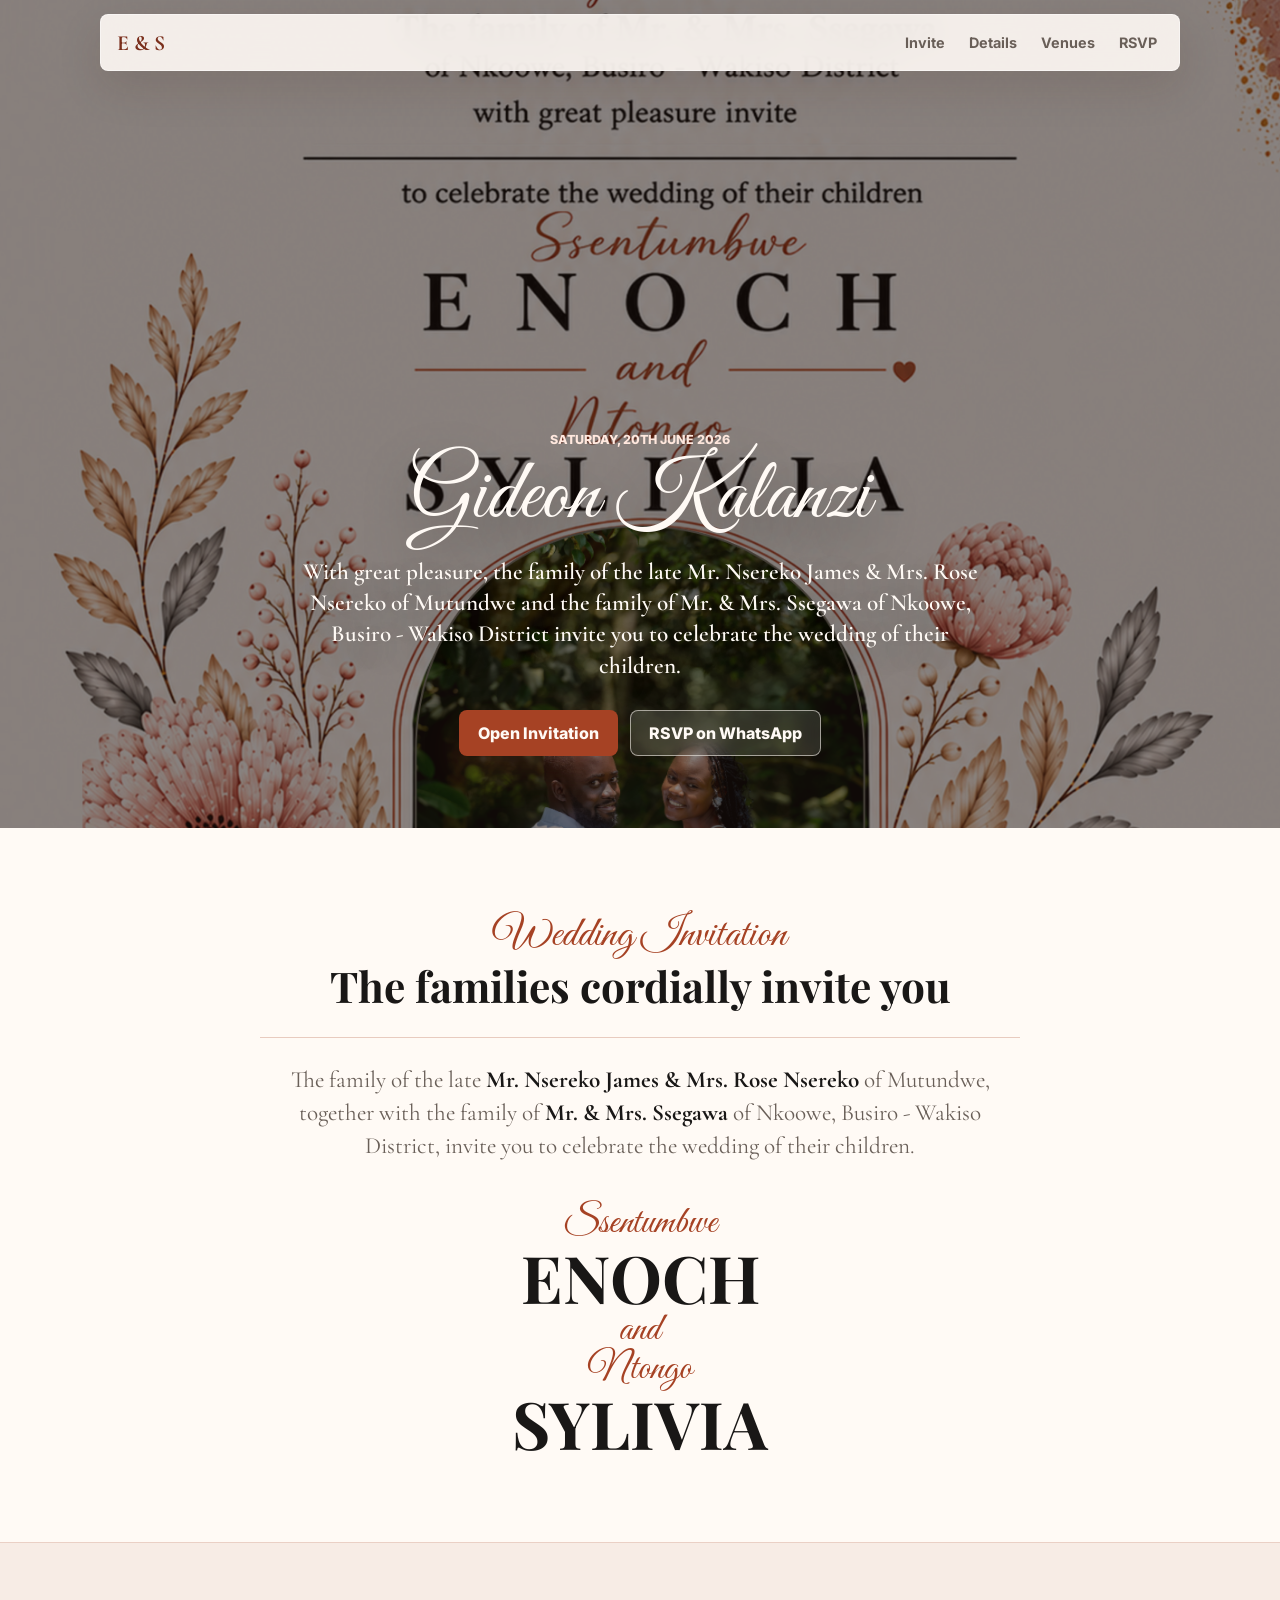
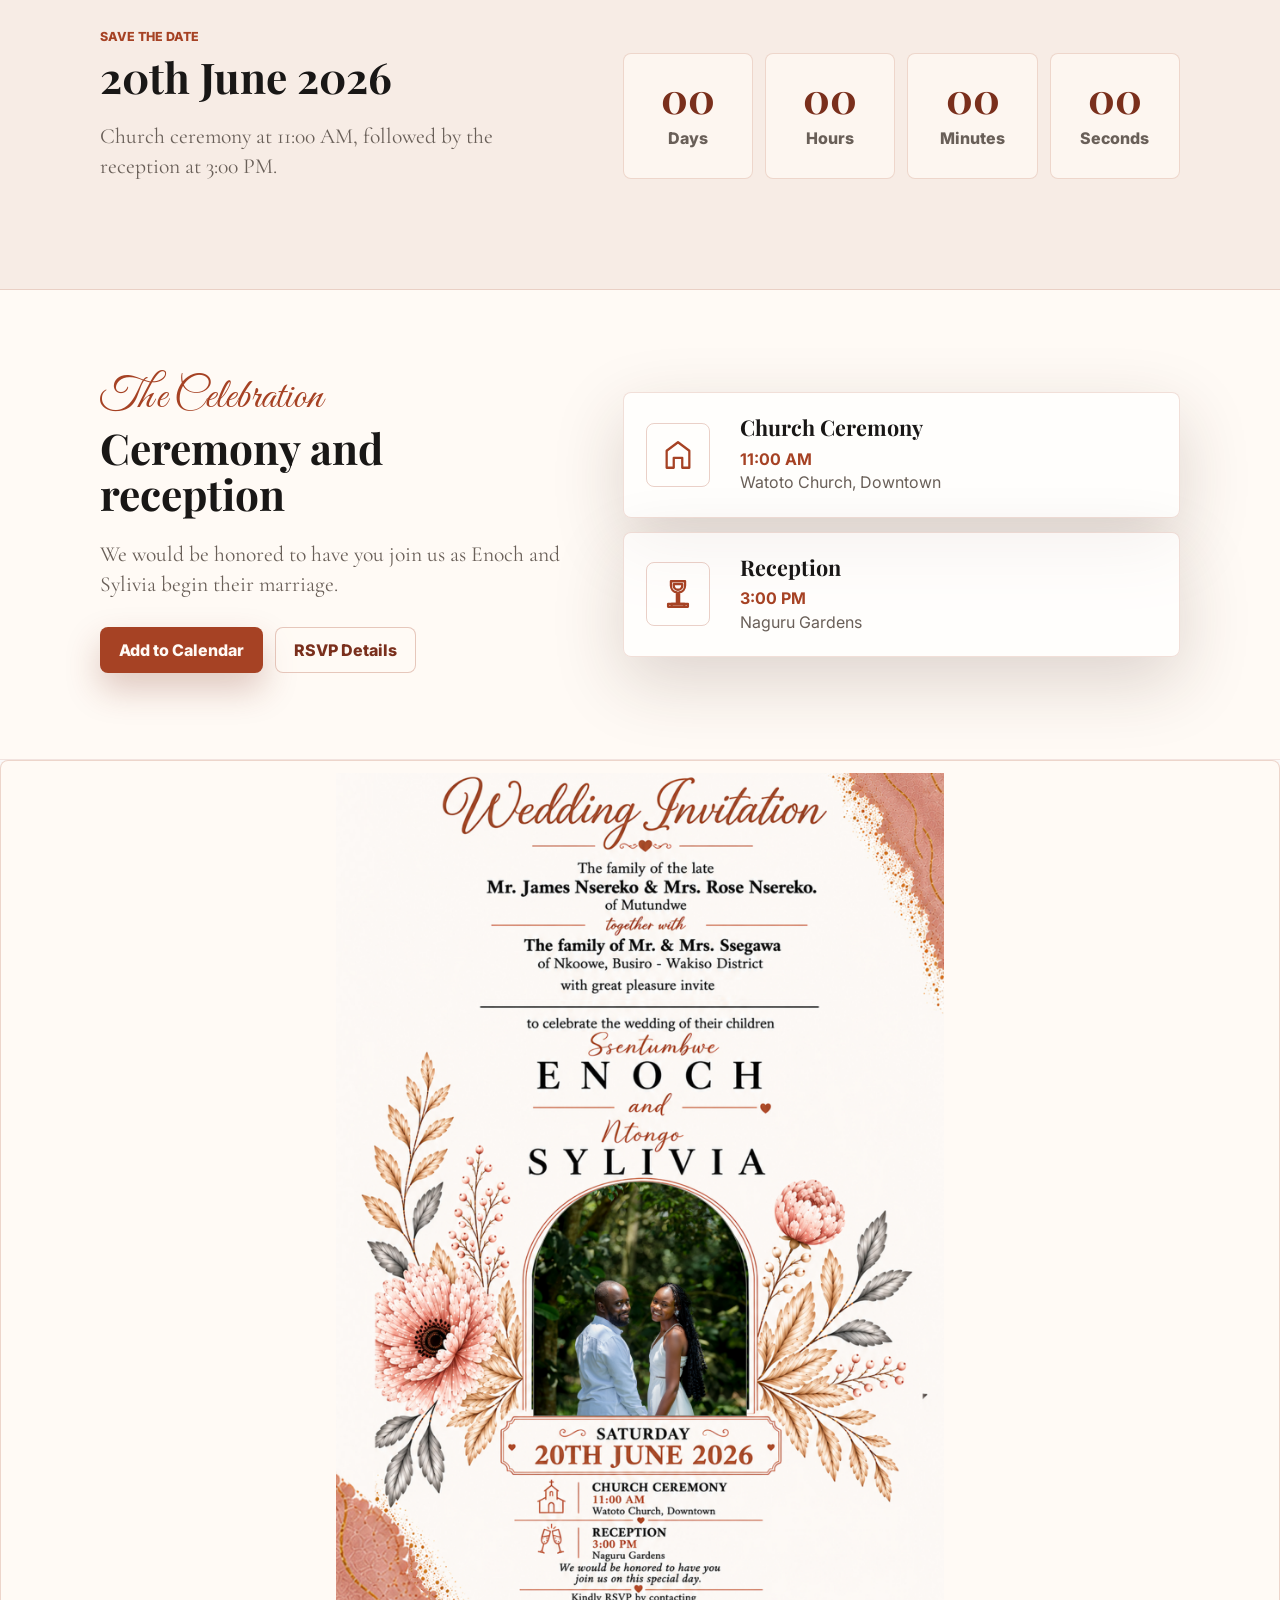
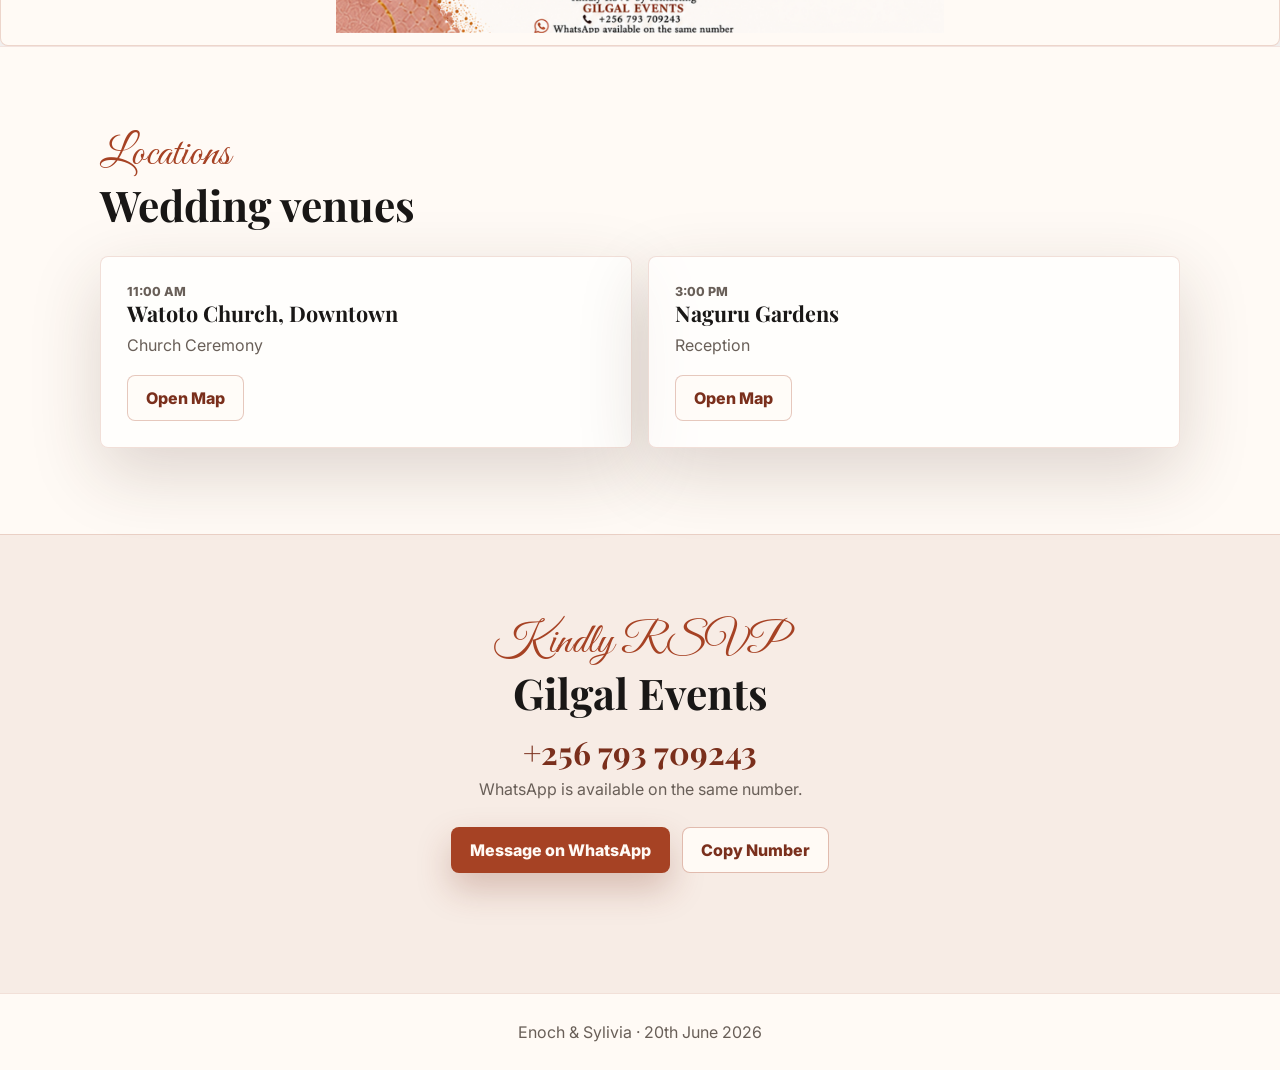
<file: index.html>
<!doctype html>
<html lang="en">
  <head>
    <meta charset="utf-8" />
    <meta name="viewport" content="width=device-width, initial-scale=1" />
    <title>Enoch & Sylivia | Wedding Invitation</title>
    <meta
      name="description"
      content="Wedding invitation for Ssentumbwe Enoch and Ntongo Sylivia on Saturday, 20th June 2026."
    />
    <link rel="preconnect" href="https://fonts.googleapis.com" />
    <link rel="preconnect" href="https://fonts.gstatic.com" crossorigin />
    <link
      href="https://fonts.googleapis.com/css2?family=Cormorant+Garamond:wght@500;600;700&family=Great+Vibes&family=Inter:wght@400;500;600;700&family=Playfair+Display:wght@600;700&display=swap"
      rel="stylesheet"
    />
    <link rel="stylesheet" href="styles.css" />
  </head>
  <body>
    <header class="site-header" aria-label="Wedding invitation navigation">
      <a class="brand-mark" href="#home" aria-label="Go to top">E & S</a>
      <nav class="nav-links" aria-label="Page sections">
        <a href="#cordially">Invite</a>
        <a href="#details">Details</a>
        <a href="#venues">Venues</a>
        <a href="#rsvp">RSVP</a>
      </nav>
    </header>

    <main>
      <section class="hero" id="home" aria-label="Wedding cover">
        <img
          class="hero-art"
          src="assets/invitation-card.png"
          alt="Wedding invitation card for Enoch and Sylivia"
        />
        <div class="hero-shade" aria-hidden="true"></div>
        <div class="hero-content">
          <p class="eyebrow">Saturday, 20th June 2026</p>
          <h1 data-guest-name>Guest Name</h1>
          <p class="hero-copy">
            With great pleasure, the family of the late Mr. Nsereko James & Mrs. Rose Nsereko of Mutundwe and 
            the family of Mr. & Mrs. Ssegawa of Nkoowe, Busiro - Wakiso District invite you to
            celebrate the wedding of their children.
          </p>
          <div class="hero-actions" aria-label="Primary invitation actions">
            <a class="button primary" href="#cordially">Open Invitation</a>
            <a
              class="button secondary"
              href="https://wa.me/256793709243?text=Hello%20Gilgal%20Events%2C%20I%20would%20like%20to%20RSVP%20for%20Enoch%20and%20Sylivia%27s%20wedding."
              data-rsvp-whatsapp
              target="_blank"
              rel="noopener"
              >RSVP on WhatsApp</a
            >
          </div>
        </div>
      </section>

      <section class="cordial-section" id="cordially" aria-labelledby="invite-title">
        <div class="section-inner narrow">
          <p class="script-line">Wedding Invitation</p>
          <h2 id="invite-title">The families cordially invite you</h2>
          <div class="family-copy">
            <p>
              The family of the late
              <strong>Mr. Nsereko James & Mrs. Rose Nsereko</strong> of
              Mutundwe, together with the family of
              <strong>Mr. & Mrs. Ssegawa</strong> of Nkoowe, Busiro - Wakiso
              District, invite you to celebrate the wedding of their children.
            </p>
          </div>
          <div class="names-block" aria-label="Couple names">
            <span>Ssentumbwe</span>
            <strong>Enoch</strong>
            <em>and</em>
            <span>Ntongo</span>
            <strong>Sylivia</strong>
          </div>
        </div>
      </section>

      <section class="countdown-section" aria-labelledby="countdown-title">
        <div class="section-inner">
          <div class="countdown-copy">
            <p class="eyebrow">Save the date</p>
            <h2 id="countdown-title">20th June 2026</h2>
            <p>Church ceremony at 11:00 AM, followed by the reception at 3:00 PM.</p>
          </div>
          <div class="countdown-grid" data-countdown aria-live="polite">
            <div>
              <strong data-days>00</strong>
              <span>Days</span>
            </div>
            <div>
              <strong data-hours>00</strong>
              <span>Hours</span>
            </div>
            <div>
              <strong data-minutes>00</strong>
              <span>Minutes</span>
            </div>
            <div>
              <strong data-seconds>00</strong>
              <span>Seconds</span>
            </div>
          </div>
        </div>
      </section>

      <section class="details-section" id="details" aria-labelledby="details-title">
        <div class="section-inner two-column">
          <div>
            <p class="script-line">The Celebration</p>
            <h2 id="details-title">Ceremony and reception</h2>
            <p class="section-copy">
              We would be honored to have you join us as Enoch and Sylivia begin
              their marriage.
            </p>
            <div class="action-row">
              <button class="button primary" type="button" data-calendar>
                Add to Calendar
              </button>
              <a class="button ghost" href="#rsvp">RSVP Details</a>
            </div>
          </div>

          <div class="event-list" aria-label="Wedding programme">
            <article class="event-card">
              <div class="event-icon" aria-hidden="true">
                <svg viewBox="0 0 24 24" focusable="false">
                  <path d="M4 21V9l8-6 8 6v12h-5v-7H9v7H4Z" />
                </svg>
              </div>
              <div>
                <h3>Church Ceremony</h3>
                <p><strong>11:00 AM</strong></p>
                <p>Watoto Church, Downtown</p>
              </div>
            </article>

            <article class="event-card">
              <div class="event-icon" aria-hidden="true">
                <svg viewBox="0 0 24 24" focusable="false">
                  <path
                    d="M7 3h10v3c0 2.5-1.8 4.6-4.2 4.9V19h3.7v2h-9v-2h3.7v-8.1C8.8 10.6 7 8.5 7 6V3Zm2 2v1c0 1.7 1.3 3 3 3s3-1.3 3-3V5H9Z"
                  />
                  <path d="M5 21h14v-2H5v2Z" />
                </svg>
              </div>
              <div>
                <h3>Reception</h3>
                <p><strong>3:00 PM</strong></p>
                <p>Naguru Gardens</p>
              </div>
            </article>
          </div>
        </div>
      </section>

      <section class="card-section" aria-labelledby="card-title">
        <!-- <div class="section-inner two-column card-layout">
          <div class="card-copy">
            <p class="script-line">Digital Card</p>
            <h2 id="card-title">Keep the invitation close</h2>
            <p class="section-copy">
              The invitation artwork is included for sharing, downloading, and
              viewing in full.
            </p>
            <div class="segmented-control" role="tablist" aria-label="Invitation card version">
              <button
                class="segment active"
                type="button"
                role="tab"
                aria-selected="true"
                data-card-choice="photo"
              >
                With Photo
              </button>
              <button
                class="segment"
                type="button"
                role="tab"
                aria-selected="false"
                data-card-choice="plain"
              >
                No Photo
              </button>
            </div>
            <a class="button secondary" href="assets/invitation-card.png" download data-download-card>
              Download Card
            </a>
          </div> -->

          <figure class="invitation-preview">
            <img
              src="assets/invitation-card.png"
              alt="Full digital invitation card"
              data-card-preview
            />
          </figure>
        </div>
      </section>

      <section class="venues-section" id="venues" aria-labelledby="venues-title">
        <div class="section-inner">
          <p class="script-line">Locations</p>
          <h2 id="venues-title">Wedding venues</h2>
          <div class="venue-grid">
            <article class="venue-card">
              <p class="eyebrow">11:00 AM</p>
              <h3>Watoto Church, Downtown</h3>
              <p>Church Ceremony</p>
              <a
                class="button ghost"
                href="https://www.google.com/maps/search/?api=1&query=Watoto%20Church%20Downtown"
                target="_blank"
                rel="noopener"
                >Open Map</a
              >
            </article>
            <article class="venue-card">
              <p class="eyebrow">3:00 PM</p>
              <h3>Naguru Gardens</h3>
              <p>Reception</p>
              <a
                class="button ghost"
                href="https://www.google.com/maps/search/?api=1&query=Naguru%20Gardens"
                target="_blank"
                rel="noopener"
                >Open Map</a
              >
            </article>
          </div>
        </div>
      </section>

      <section class="rsvp-section" id="rsvp" aria-labelledby="rsvp-title">
        <div class="section-inner rsvp-panel">
          <p class="script-line">Kindly RSVP</p>
          <h2 id="rsvp-title">Gilgal Events</h2>
          <p class="rsvp-number">
            <a href="tel:+256793709243">+256 793 709243</a>
          </p>
          <p>WhatsApp is available on the same number.</p>
          <div class="action-row centered">
            <a
              class="button primary"
              href="https://wa.me/256793709243?text=Hello%20Gilgal%20Events%2C%20I%20would%20like%20to%20RSVP%20for%20Enoch%20and%20Sylivia%27s%20wedding."
              data-rsvp-whatsapp
              target="_blank"
              rel="noopener"
              >Message on WhatsApp</a
            >
            <button class="button secondary" type="button" data-copy-phone>
              Copy Number
            </button>
          </div>
          <p class="copy-status" data-copy-status aria-live="polite"></p>
        </div>
      </section>
    </main>

    <footer class="site-footer">
      <p>Enoch & Sylivia · 20th June 2026</p>
    </footer>

    <script src="guests.js"></script>
    <script src="script.js"></script>
  </body>
</html>
</file>
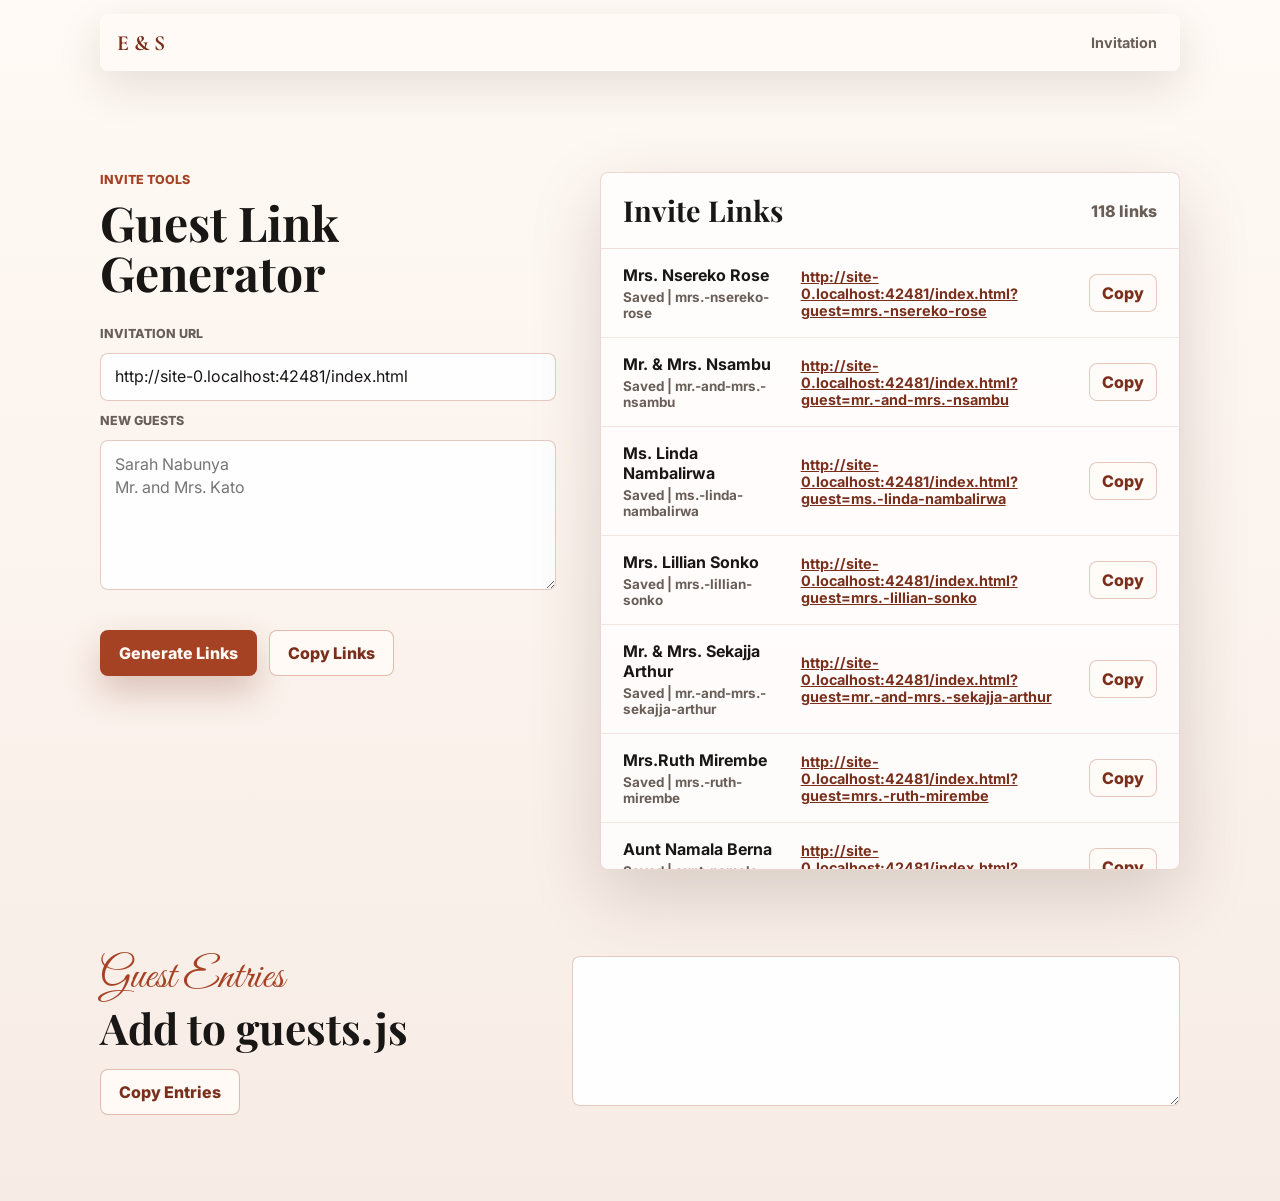
<file: generator.html>
<!doctype html>
<html lang="en">
  <head>
    <meta charset="utf-8" />
    <meta name="viewport" content="width=device-width, initial-scale=1" />
    <title>Guest Link Generator | Enoch & Sylivia</title>
    <meta
      name="description"
      content="Generate personalized guest links for Enoch and Sylivia's wedding invitation."
    />
    <link rel="preconnect" href="https://fonts.googleapis.com" />
    <link rel="preconnect" href="https://fonts.gstatic.com" crossorigin />
    <link
      href="https://fonts.googleapis.com/css2?family=Cormorant+Garamond:wght@500;600;700&family=Great+Vibes&family=Inter:wght@400;500;600;700&family=Playfair+Display:wght@600;700&display=swap"
      rel="stylesheet"
    />
    <link rel="stylesheet" href="styles.css" />
  </head>
  <body class="generator-body">
    <header class="site-header" aria-label="Guest link navigation">
      <a class="brand-mark" href="index.html">E & S</a>
      <nav class="nav-links" aria-label="Generator navigation">
        <a href="index.html">Invitation</a>
      </nav>
    </header>

    <main class="generator-main">
      <section class="section-inner generator-grid" aria-labelledby="generator-title">
        <div class="generator-copy">
          <p class="eyebrow">Invite Tools</p>
          <h1 id="generator-title">Guest Link Generator</h1>

          <form class="generator-form" data-generator-form>
            <label class="field-label" for="base-url">Invitation URL</label>
            <input class="text-field" id="base-url" type="url" data-base-url />

            <label class="field-label" for="guest-names">New Guests</label>
            <textarea
              class="text-field textarea-field"
              id="guest-names"
              data-guest-names
              placeholder="Sarah Nabunya&#10;Mr. and Mrs. Kato"
            ></textarea>

            <div class="action-row">
              <button class="button primary" type="submit">Generate Links</button>
              <button class="button secondary" type="button" data-copy-links>
                Copy Links
              </button>
            </div>
            <p class="copy-status" data-generator-status aria-live="polite"></p>
          </form>
        </div>

        <div class="generator-panel" aria-labelledby="links-title">
          <div class="panel-heading">
            <h2 id="links-title">Invite Links</h2>
            <span data-link-count>0 links</span>
          </div>
          <div class="link-list" data-link-list></div>
        </div>
      </section>

      <section class="section-inner generator-code" aria-labelledby="entries-title">
        <div class="generator-code-heading">
          <div>
            <p class="script-line">Guest Entries</p>
            <h2 id="entries-title">Add to guests.js</h2>
          </div>
          <button class="button secondary" type="button" data-copy-entries>
            Copy Entries
          </button>
        </div>
        <textarea class="text-field code-field" data-guest-entries readonly></textarea>
      </section>
    </main>

    <script src="guests.js"></script>
    <script src="generator.js"></script>
  </body>
</html>
</file>
<file: styles.css>
:root {
  --paper: #fffaf5;
  --paper-deep: #f7ece5;
  --ink: #191716;
  --muted: #695f58;
  --copper: #a64224;
  --copper-dark: #7a2f1c;
  --blush: #eeb8ac;
  --sage: #7c8a73;
  --line: rgba(166, 66, 36, 0.26);
  --shadow: 0 24px 70px rgba(64, 40, 29, 0.18);
}

* {
  box-sizing: border-box;
}

html {
  scroll-behavior: smooth;
}

body {
  margin: 0;
  background: var(--paper);
  color: var(--ink);
  font-family: "Inter", Arial, sans-serif;
}

img,
svg {
  display: block;
}

a {
  color: inherit;
}

button,
a {
  -webkit-tap-highlight-color: transparent;
}

.site-header {
  position: fixed;
  z-index: 20;
  top: 14px;
  left: 50%;
  display: flex;
  width: min(1080px, calc(100% - 28px));
  min-height: 56px;
  transform: translateX(-50%);
  align-items: center;
  justify-content: space-between;
  gap: 18px;
  padding: 10px 12px 10px 16px;
  border: 1px solid rgba(255, 255, 255, 0.42);
  border-radius: 8px;
  background: rgba(255, 250, 245, 0.9);
  box-shadow: 0 16px 45px rgba(46, 25, 16, 0.12);
  backdrop-filter: blur(16px);
}

.brand-mark {
  font-family: "Cormorant Garamond", Georgia, serif;
  font-size: 1.35rem;
  font-weight: 700;
  text-decoration: none;
  color: var(--copper-dark);
  white-space: nowrap;
}

.nav-links {
  display: flex;
  flex-wrap: wrap;
  justify-content: flex-end;
  gap: 4px;
}

.nav-links a {
  padding: 9px 10px;
  border-radius: 7px;
  color: var(--muted);
  font-size: 0.9rem;
  font-weight: 700;
  text-decoration: none;
}

.nav-links a:hover,
.nav-links a:focus-visible {
  background: rgba(166, 66, 36, 0.08);
  color: var(--copper-dark);
  outline: none;
}

.hero {
  position: relative;
  min-height: 92svh;
  overflow: hidden;
  isolation: isolate;
  display: grid;
  align-items: end;
  padding: 128px 20px 72px;
}

.hero-art {
  position: absolute;
  inset: 0;
  z-index: -3;
  width: 100%;
  height: 100%;
  object-fit: cover;
  object-position: center 34%;
  filter: saturate(0.96);
}

.hero-shade {
  position: absolute;
  inset: 0;
  z-index: -2;
  background: rgba(30, 19, 14, 0.52);
}

.hero-content {
  width: min(960px, 100%);
  margin: 0 auto;
  color: #fffaf5;
  text-align: center;
}

.hero-content h1 {
  margin: 10px 0 18px;
  font-family: "Great Vibes", "Cormorant Garamond", Georgia, serif;
  font-size: 5.4rem;
  font-weight: 400;
  line-height: 0.95;
  text-shadow: 0 18px 50px rgba(0, 0, 0, 0.38);
}

.hero-copy {
  max-width: 690px;
  margin: 0 auto;
  font-family: "Cormorant Garamond", Georgia, serif;
  font-size: 1.45rem;
  font-weight: 600;
  line-height: 1.35;
  text-shadow: 0 12px 32px rgba(0, 0, 0, 0.34);
}

.eyebrow {
  margin: 0 0 10px;
  color: var(--copper);
  font-size: 0.78rem;
  font-weight: 800;
  text-transform: uppercase;
}

.hero .eyebrow {
  color: #ffe8de;
}

.hero-actions,
.action-row {
  display: flex;
  flex-wrap: wrap;
  gap: 12px;
  margin-top: 28px;
}

.hero-actions,
.centered {
  justify-content: center;
}

.button {
  display: inline-flex;
  min-height: 46px;
  align-items: center;
  justify-content: center;
  gap: 8px;
  padding: 12px 18px;
  border: 1px solid transparent;
  border-radius: 8px;
  font: inherit;
  font-weight: 800;
  text-decoration: none;
  cursor: pointer;
}

.button.primary {
  background: var(--copper);
  color: #fffaf5;
  box-shadow: 0 16px 34px rgba(122, 47, 28, 0.25);
}

.button.secondary {
  border-color: rgba(166, 66, 36, 0.34);
  background: #fffaf5;
  color: var(--copper-dark);
}

.button.ghost {
  border-color: rgba(166, 66, 36, 0.28);
  background: rgba(255, 250, 245, 0.58);
  color: var(--copper-dark);
}

.hero .button.secondary {
  border-color: rgba(255, 250, 245, 0.56);
  background: rgba(255, 250, 245, 0.12);
  color: #fffaf5;
  backdrop-filter: blur(10px);
}

.button:hover,
.button:focus-visible,
.segment:hover,
.segment:focus-visible {
  transform: translateY(-1px);
  outline: none;
}

section {
  scroll-margin-top: 96px;
}

.section-inner {
  width: min(1080px, calc(100% - 36px));
  margin: 0 auto;
  padding: 86px 0;
}

.section-inner.narrow {
  width: min(830px, calc(100% - 36px));
  text-align: center;
}

.script-line {
  margin: 0 0 6px;
  color: var(--copper);
  font-family: "Great Vibes", "Cormorant Garamond", Georgia, serif;
  font-size: 2.7rem;
  line-height: 1;
}

h2 {
  margin: 0;
  font-family: "Playfair Display", "Cormorant Garamond", Georgia, serif;
  font-size: 2.65rem;
  line-height: 1.08;
}

h3 {
  margin: 0 0 8px;
  font-family: "Playfair Display", "Cormorant Garamond", Georgia, serif;
  font-size: 1.35rem;
  line-height: 1.15;
}

.family-copy {
  max-width: 760px;
  margin: 28px auto 0;
  padding-top: 26px;
  border-top: 1px solid var(--line);
  color: var(--muted);
  font-family: "Cormorant Garamond", Georgia, serif;
  font-size: 1.45rem;
  line-height: 1.42;
}

.family-copy p {
  margin: 0;
}

.family-copy strong {
  color: var(--ink);
}

.names-block {
  display: grid;
  gap: 2px;
  margin-top: 42px;
}

.names-block span,
.names-block em {
  color: var(--copper);
  font-family: "Great Vibes", "Cormorant Garamond", Georgia, serif;
  font-size: 2.45rem;
  font-style: normal;
  line-height: 0.95;
}

.names-block strong {
  font-family: "Playfair Display", "Cormorant Garamond", Georgia, serif;
  font-size: 4.1rem;
  line-height: 1;
  text-transform: uppercase;
}

.cordial-section {
  position: relative;
  overflow: hidden;
  /* background:
    url("assets/invitation-card-no-photo.png") left -180px bottom -280px / 470px auto no-repeat,
    var(--paper); */
}

.countdown-section {
  background: var(--paper-deep);
  border-block: 1px solid rgba(166, 66, 36, 0.16);
}

.countdown-section .section-inner,
.two-column {
  display: grid;
  grid-template-columns: minmax(0, 0.92fr) minmax(320px, 1.08fr);
  gap: 48px;
  align-items: center;
}

.countdown-copy p:last-child,
.section-copy {
  max-width: 560px;
  color: var(--muted);
  font-family: "Cormorant Garamond", Georgia, serif;
  font-size: 1.35rem;
  line-height: 1.4;
}

.countdown-grid {
  display: grid;
  grid-template-columns: repeat(4, minmax(0, 1fr));
  gap: 12px;
}

.countdown-grid div {
  min-height: 126px;
  padding: 22px 12px;
  border: 1px solid rgba(166, 66, 36, 0.18);
  border-radius: 8px;
  background: rgba(255, 250, 245, 0.74);
  text-align: center;
}

.countdown-grid strong {
  display: block;
  color: var(--copper-dark);
  font-family: "Playfair Display", "Cormorant Garamond", Georgia, serif;
  font-size: 2.6rem;
  line-height: 1;
}

.countdown-grid span {
  display: block;
  margin-top: 10px;
  color: var(--muted);
  font-weight: 800;
}

.details-section {
  background: var(--paper);
}

.event-list {
  display: grid;
  gap: 14px;
}

.event-card,
.venue-card {
  border: 1px solid rgba(166, 66, 36, 0.16);
  border-radius: 8px;
  background: rgba(255, 255, 255, 0.68);
  box-shadow: var(--shadow);
}

.event-card {
  display: grid;
  grid-template-columns: 76px 1fr;
  gap: 18px;
  align-items: center;
  padding: 22px;
}

.event-card p,
.venue-card p {
  margin: 0;
  color: var(--muted);
  line-height: 1.45;
}

.event-card strong {
  color: var(--copper);
}

.event-icon {
  display: grid;
  width: 64px;
  height: 64px;
  place-items: center;
  border: 1px solid rgba(166, 66, 36, 0.24);
  border-radius: 8px;
  color: var(--copper);
}

.event-icon svg {
  width: 34px;
  height: 34px;
  fill: none;
  stroke: currentColor;
  stroke-width: 1.6;
  stroke-linecap: round;
  stroke-linejoin: round;
}

.event-icon svg path:first-child {
  fill: none;
}

.card-section {
  overflow: hidden;
  background: #fffefe;
  border-block: 1px solid rgba(166, 66, 36, 0.14);
}

.card-layout {
  align-items: start;
}

.card-copy {
  position: sticky;
  top: 120px;
}

.segmented-control {
  display: inline-grid;
  grid-template-columns: repeat(2, minmax(0, 1fr));
  gap: 4px;
  width: min(100%, 330px);
  margin: 16px 0 16px;
  padding: 4px;
  border: 1px solid rgba(166, 66, 36, 0.2);
  border-radius: 8px;
  background: var(--paper-deep);
}

.segment {
  min-height: 42px;
  border: 0;
  border-radius: 6px;
  background: transparent;
  color: var(--muted);
  font: inherit;
  font-weight: 800;
  cursor: pointer;
}

.segment.active {
  background: #fffaf5;
  color: var(--copper-dark);
  box-shadow: 0 8px 20px rgba(64, 40, 29, 0.1);
}

.invitation-preview {
  margin: 0;
  padding: 12px;
  border: 1px solid rgba(166, 66, 36, 0.2);
  border-radius: 8px;
  background: var(--paper);
  box-shadow: var(--shadow);
}

.invitation-preview img {
  width: 100%;
  max-height: 860px;
  border-radius: 5px;
  object-fit: contain;
}

.generator-body {
  min-height: 100vh;
  background: linear-gradient(180deg, #fffaf5 0%, #f7ece5 100%);
}

.generator-main {
  padding-top: 86px;
}

.generator-grid {
  display: grid;
  grid-template-columns: minmax(320px, 0.88fr) minmax(360px, 1.12fr);
  gap: 44px;
  align-items: start;
}

.generator-copy h1 {
  margin: 0;
  font-family: "Playfair Display", "Cormorant Garamond", Georgia, serif;
  font-size: 3rem;
  line-height: 1.05;
}

.generator-form {
  display: grid;
  gap: 12px;
  margin-top: 28px;
}

.field-label {
  color: var(--muted);
  font-size: 0.78rem;
  font-weight: 800;
  text-transform: uppercase;
}

.text-field {
  width: 100%;
  border: 1px solid rgba(166, 66, 36, 0.28);
  border-radius: 8px;
  background: #fffefe;
  color: var(--ink);
  font: inherit;
  line-height: 1.45;
}

input.text-field {
  min-height: 48px;
  padding: 0 14px;
}

textarea.text-field {
  min-height: 150px;
  padding: 12px 14px;
  resize: vertical;
}

.text-field:focus {
  border-color: var(--copper);
  box-shadow: 0 0 0 4px rgba(166, 66, 36, 0.12);
  outline: none;
}

.generator-panel {
  border: 1px solid rgba(166, 66, 36, 0.2);
  border-radius: 8px;
  background: rgba(255, 254, 254, 0.82);
  box-shadow: var(--shadow);
  overflow: hidden;
}

.panel-heading {
  display: flex;
  align-items: center;
  justify-content: space-between;
  gap: 16px;
  padding: 22px;
  border-bottom: 1px solid rgba(166, 66, 36, 0.16);
}

.panel-heading h2 {
  font-size: 1.8rem;
}

.panel-heading span {
  color: var(--muted);
  font-weight: 800;
  white-space: nowrap;
}

.link-list {
  display: grid;
  max-height: 620px;
  overflow: auto;
}

.link-item {
  display: grid;
  grid-template-columns: minmax(0, 0.75fr) minmax(0, 1.25fr) auto;
  gap: 12px;
  align-items: center;
  padding: 16px 22px;
  border-bottom: 1px solid rgba(166, 66, 36, 0.12);
}

.link-item:last-child {
  border-bottom: 0;
}

.link-meta {
  display: grid;
  gap: 4px;
  min-width: 0;
}

.link-meta strong,
.link-meta span,
.link-item a {
  overflow-wrap: anywhere;
}

.link-meta span {
  color: var(--muted);
  font-size: 0.84rem;
  font-weight: 700;
}

.link-item a {
  color: var(--copper-dark);
  font-size: 0.9rem;
  font-weight: 700;
}

.compact-button {
  min-height: 38px;
  padding: 8px 12px;
}

.generator-code {
  display: grid;
  grid-template-columns: minmax(260px, 0.42fr) minmax(320px, 0.58fr);
  gap: 32px;
  align-items: start;
  padding-top: 0;
}

.generator-code-heading {
  display: grid;
  gap: 18px;
  justify-items: start;
}

.code-field {
  min-height: 180px;
  font-family: Consolas, "Courier New", monospace;
  font-size: 0.92rem;
}

/* .venues-section {
  background:
    url("assets/invitation-card-no-photo.png") right -210px top -360px / 500px auto no-repeat,
    var(--paper);
} */

.venue-grid {
  display: grid;
  grid-template-columns: repeat(2, minmax(0, 1fr));
  gap: 16px;
  margin-top: 28px;
}

.venue-card {
  padding: 26px;
}

.venue-card .button {
  margin-top: 18px;
}

.rsvp-section {
  background: var(--paper-deep);
  border-top: 1px solid rgba(166, 66, 36, 0.16);
}

.rsvp-panel {
  text-align: center;
}

.rsvp-number {
  margin: 14px 0 6px;
  color: var(--copper-dark);
  font-family: "Playfair Display", "Cormorant Garamond", Georgia, serif;
  font-size: 2rem;
  font-weight: 700;
}

.rsvp-number a {
  text-decoration: none;
}

.rsvp-panel > p:not(.script-line):not(.rsvp-number):not(.copy-status) {
  margin: 0;
  color: var(--muted);
}

.copy-status {
  min-height: 22px;
  margin: 12px 0 0;
  color: var(--sage);
  font-weight: 800;
}

.site-footer {
  padding: 28px 18px;
  border-top: 1px solid rgba(166, 66, 36, 0.14);
  color: var(--muted);
  text-align: center;
}

.site-footer p {
  margin: 0;
}

@media (max-width: 820px) {
  .site-header {
    top: 10px;
    align-items: flex-start;
  }

  .nav-links a {
    padding: 8px;
    font-size: 0.82rem;
  }

  .hero {
    min-height: 90svh;
    padding-top: 122px;
  }

  .hero-content h1 {
    font-size: 4.2rem;
  }

  .hero-copy {
    font-size: 1.25rem;
  }

  .section-inner,
  .section-inner.narrow {
    width: min(100% - 28px, 680px);
    padding: 66px 0;
  }

  .countdown-section .section-inner,
  .two-column {
    grid-template-columns: 1fr;
    gap: 32px;
  }

  .card-copy {
    position: static;
  }

  .generator-grid,
  .generator-code {
    grid-template-columns: 1fr;
  }

  .venue-grid {
    grid-template-columns: 1fr;
  }

  h2 {
    font-size: 2.18rem;
  }

  .script-line {
    font-size: 2.25rem;
  }

  .names-block strong {
    font-size: 3.2rem;
  }
}

@media (max-width: 560px) {
  .site-header {
    display: grid;
    justify-items: center;
    gap: 6px;
    width: calc(100% - 20px);
    padding: 9px;
  }

  .nav-links {
    justify-content: center;
  }

  .hero {
    min-height: 88svh;
    padding: 124px 14px 54px;
  }

  .hero-content h1 {
    font-size: 3.38rem;
  }

  .hero-copy {
    font-size: 1.12rem;
  }

  .hero-actions,
  .action-row {
    display: grid;
    grid-template-columns: 1fr;
  }

  .button {
    width: 100%;
  }

  .link-item {
    grid-template-columns: 1fr;
    align-items: start;
  }

  .family-copy {
    font-size: 1.18rem;
  }

  .names-block span,
  .names-block em {
    font-size: 2rem;
  }

  .names-block strong {
    font-size: 2.5rem;
  }

  .countdown-grid {
    grid-template-columns: repeat(2, minmax(0, 1fr));
  }

  .countdown-grid div {
    min-height: 104px;
  }

  .countdown-grid strong {
    font-size: 2.05rem;
  }

  .event-card {
    grid-template-columns: 54px 1fr;
    gap: 14px;
    padding: 18px;
  }

  .event-icon {
    width: 50px;
    height: 50px;
  }

  .event-icon svg {
    width: 28px;
    height: 28px;
  }

  .segmented-control {
    width: 100%;
  }
}
</file>
